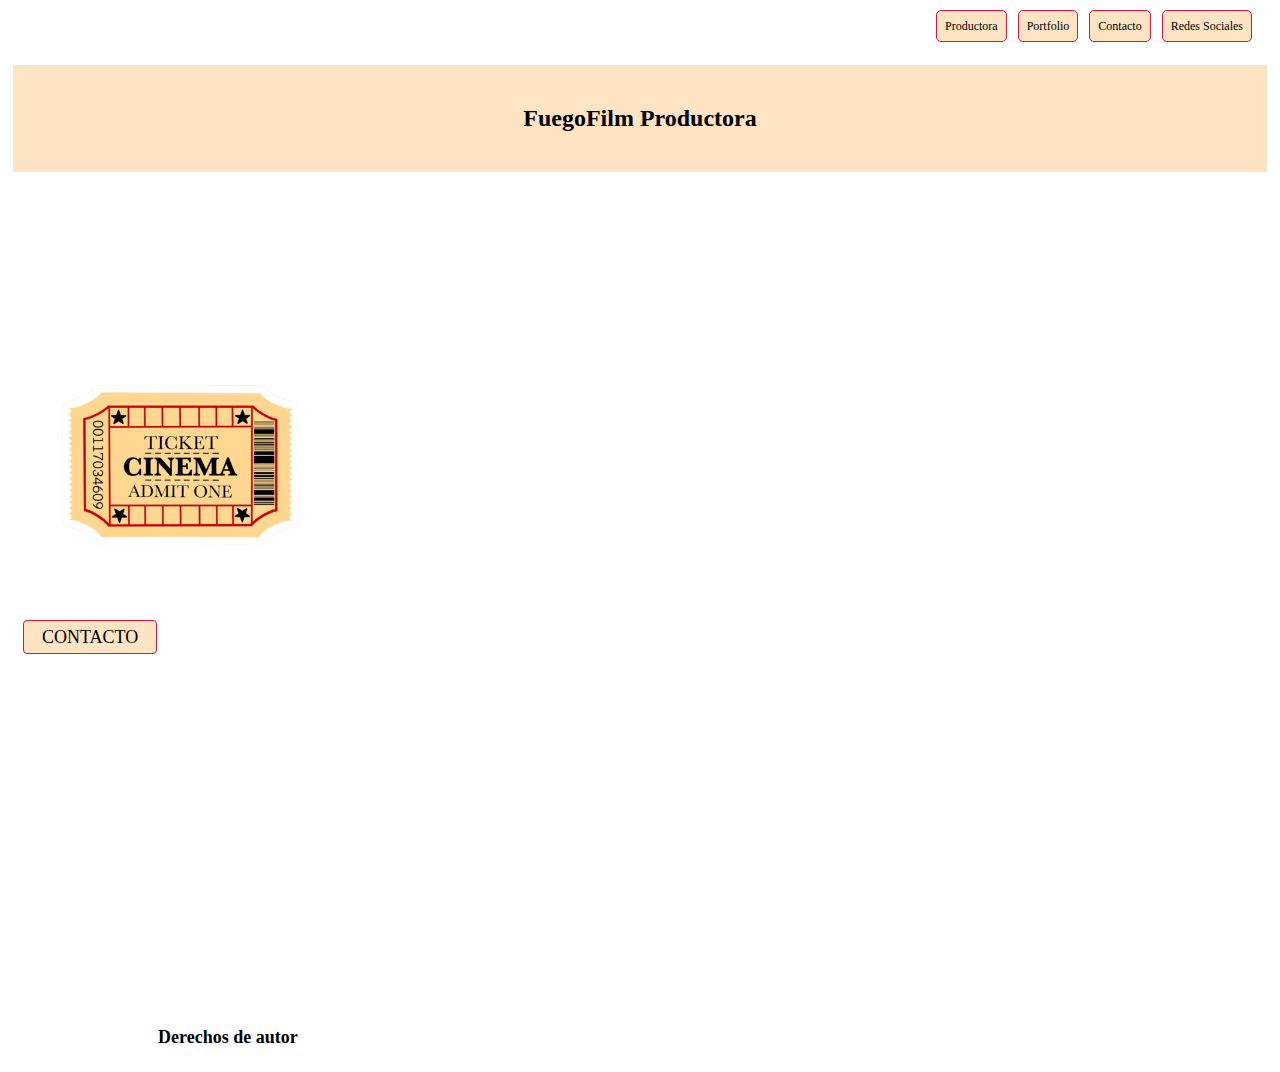
<file: index.html>
<!DOCTYPE html>
<html lang="es">
<head>
    <meta charset="UTF-8">
    <meta http-equiv="X-UA-Compatible" content="IE=edge">
    <meta name="viewport" content="width=device-width, initial-scale=1.0">
    <meta name="keywords" content="producciónes, contacto, videos, imágenes.">
    <meta name="description" content="página web de realizaciónes audiovisuales">
    <title>Inicio</title>
    <!-- CSS only -->
    <link href="https://cdn.jsdelivr.net/npm/bootstrap@5.2.2/dist/css/bootstrap.min.css" rel="stylesheet" integrity="sha384-Zenh87qX5JnK2Jl0vWa8Ck2rdkQ2Bzep5IDxbcnCeuOxjzrPF/et3URy9Bv1WTRi" crossorigin="anonymous">
    <!-- CSS -->
    <link rel="stylesheet" href="CSS/estilo.css">
    <!-- AOS -->
    <link href="https://unpkg.com/aos@2.3.1/dist/aos.css" rel="stylesheet">
    <!-- ICONO -->
    <link rel="shortcut icon" href="/imagenes/logo-desarrollo.png" type="image/x-icon">
</head>

<body>
    <!-- HEADER -->
<header  class="encabezado">
    <h1 class="tituloPrincipal">FuegoFilm Productora</h1>
    <h2 data-aos="zoom-in">Producciónes audiovisuales</h2>

<!-- BOTONES DE GUIA -->
        <nav>
            <ul class="lista">
                <li><a href="/paginas/productora.html">Productora</a></li>
                <li><a href="/paginas/portfolio.html">Portfolio</a></li>
                <li><a href="/paginas/contacto.html">Contacto</a></li>
                <li><a href="/paginas/redessociales.html">Redes Sociales</a></li>
            </ul>
        </nav>
</header>


<!-- PARRAFO -->
<div class="div">
    <div class="hero d-flex flex-column justify-content-center align-items-center">
        <section>
            <div  class="container">
                <div class="row justify-content-center"> 
                     <div class="col">
                         <p class="parrafoInicio">Si puede ser escrito o pensado, puede ser filmado.</p>
                     </div>
                </div>
            </div>
        </section>

        <img class="galeria" src="/imagenes/ticket.png" alt="">

        <!-- BOTÓN CONTACTO -->
        <div>
            <a class="contacto" href="/paginas/contacto.html">CONTACTO</a>
        </div>
    </div>   
</div>


<!-- DERECHOS -->
        <footer  class="footer">
            <h4>Derechos de autor</h4>
        </footer>


        <!-- AOS -->
        <script src="https://unpkg.com/aos@2.3.1/dist/aos.js"></script>
        <script>
        AOS.init();
        </script>


        <!-- JavaScript Bundle with Popper -->
        <script src="https://cdn.jsdelivr.net/npm/bootstrap@5.2.2/dist/js/bootstrap.bundle.min.js" integrity="sha384-OERcA2EqjJCMA+/3y+gxIOqMEjwtxJY7qPCqsdltbNJuaOe923+mo//f6V8Qbsw3" crossorigin="anonymous"></script>

</body>
</html>
</file>
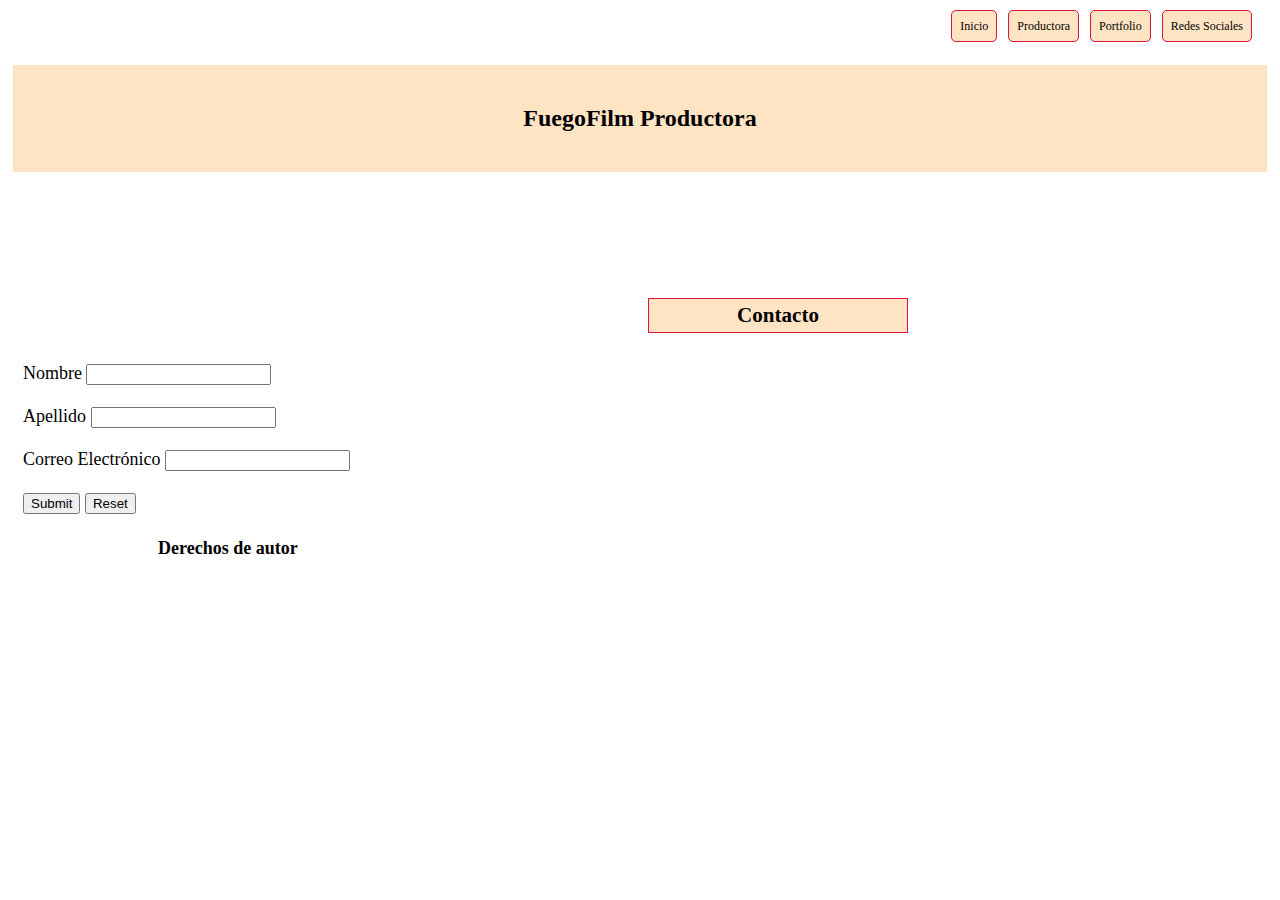
<file: paginas/contacto.html>
<!DOCTYPE html>
<html lang="es">
<head>
    <meta charset="UTF-8">
    <meta http-equiv="X-UA-Compatible" content="IE=edge">
    <meta name="viewport" content="width=device-width, initial-scale=1.0">
    <meta name="keywords" content="producciónes, contacto, videos, imágenes.">
    <meta name="description" content="página web de realizaciónes audiovisuales">
    <title>Contacto</title>
    <!-- CSS only -->
    <link href="https://cdn.jsdelivr.net/npm/bootstrap@5.2.2/dist/css/bootstrap.min.css" rel="stylesheet" integrity="sha384-Zenh87qX5JnK2Jl0vWa8Ck2rdkQ2Bzep5IDxbcnCeuOxjzrPF/et3URy9Bv1WTRi" crossorigin="anonymous">
    <!-- CSS -->
    <link rel="stylesheet" href="/CSS/estilo.css">
    <!-- AOS -->
    <link href="https://unpkg.com/aos@2.3.1/dist/aos.css" rel="stylesheet">
    <!-- ICONO -->
    <link rel="shortcut icon" href="/imagenes/logo-desarrollo.png" type="image/x-icon">
</head>


<!-- TITULO Y SUBTITULOS -->
<body>
<header class="encabezado">
    <h1 class="tituloPrincipal">FuegoFilm Productora</h1>
    <h2 data-aos="zoom-in">Producciónes audiovisuales</h2>


 <!-- BOTONES DE GUIA -->
        <nav>
            <ul class="lista">
                <li><a href="../index.html">Inicio</a></li>
                <li><a href="/paginas/productora.html">Productora</a></li>
                <li><a href="/paginas/portfolio.html">Portfolio</a></li>
                <li><a href="/paginas/redessociales.html">Redes Sociales</a></li>
            </ul>
        </nav>
</header>


    <!--CONTACTO - FORMULARIO  -->
    <div class="div">
            <h3 class= "h3" data-aos="fade-right">Contacto</h3>
    </div>

    <div class="div">
        <form>
            <label for="nombre">Nombre</label>
            <input type="text" id="nombre">
            <br><br>
            <label for="apellido">Apellido</label>
            <input type="text" id="apellido">
            <br><br>
            <label for="correo electrónico">Correo Electrónico</label>
            <input type="email" id="correo electrónico">
            <br><br>
            <input type="submit">
            <input type="reset">
        </form>
    </div>


    <!-- DERECHOS -->
        <footer class="footer">
            <h4>Derechos de autor</h4>
        </footer>
    

        <!-- AOS -->
        <script src="https://unpkg.com/aos@2.3.1/dist/aos.js"></script>
        <script>
            AOS.init();
          </script>


          <!-- JavaScript Bundle with Popper -->
        <script src="https://cdn.jsdelivr.net/npm/bootstrap@5.2.2/dist/js/bootstrap.bundle.min.js" integrity="sha384-OERcA2EqjJCMA+/3y+gxIOqMEjwtxJY7qPCqsdltbNJuaOe923+mo//f6V8Qbsw3" crossorigin="anonymous"></script>

</body>
</html>
</file>
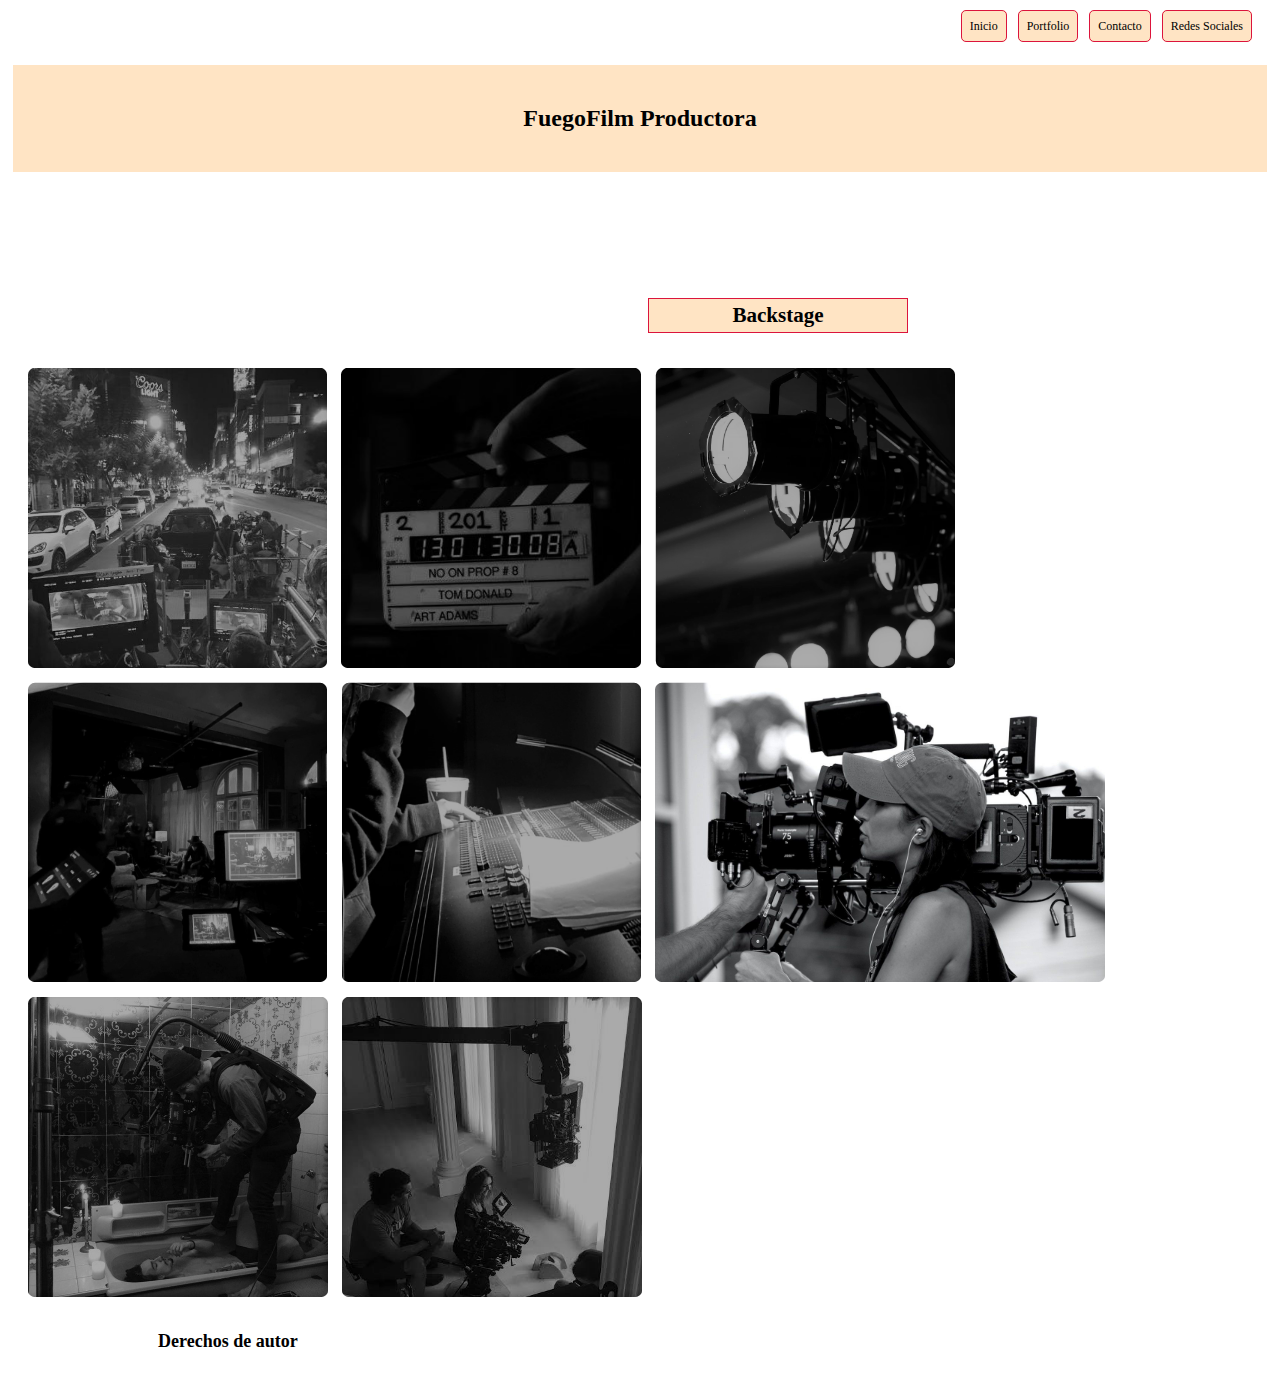
<file: paginas/productora.html>
<!DOCTYPE html>
<html lang="es">
<head>
    <meta charset="UTF-8">
    <meta http-equiv="X-UA-Compatible" content="IE=edge">
    <meta name="viewport" content="width=device-width, initial-scale=1.0">
    <meta name="keywords" content="producciónes, contacto, videos, imágenes.">
    <meta name="description" content="página web de realizaciónes audiovisuales">
    <title>Productora</title>
    <!-- CSS only -->
    <link href="https://cdn.jsdelivr.net/npm/bootstrap@5.2.2/dist/css/bootstrap.min.css" rel="stylesheet" integrity="sha384-Zenh87qX5JnK2Jl0vWa8Ck2rdkQ2Bzep5IDxbcnCeuOxjzrPF/et3URy9Bv1WTRi" crossorigin="anonymous">
    <!-- CSS -->
    <link rel="stylesheet" href="/CSS/estilo.css">
    <!-- AOS -->
    <link href="https://unpkg.com/aos@2.3.1/dist/aos.css" rel="stylesheet">
    <!-- ICONO -->
    <link rel="shortcut icon" href="/imagenes/logo-desarrollo.png" type="image/x-icon">

</head>

<!-- TITULO Y SUBTITULO -->
<body>
<header class="encabezado">
    <h1 class="tituloPrincipal">FuegoFilm Productora</h1>
    <h2 data-aos="zoom-in">Producciónes audiovisuales</h2>

 <!-- BOTONES DE GUIA -->
        <nav>
            <ul class="lista">
                <li><a href="../index.html">Inicio</a></li>
                <li><a href="/paginas/portfolio.html">Portfolio</a></li>
                <li><a href="/paginas/contacto.html">Contacto</a></li>
                <li><a href="/paginas/redessociales.html">Redes Sociales</a></li>
            </ul>
        </nav>
</header>

<!-- BACKSTAGE -->
    <div class="div">
        <h3 class="h3" data-aos="fade-right">Backstage</h3>
    </div>


    <!-- IMAGENES -->
    <div class="div">
      <section class="imagenGaleria">
        <div class="row">
          <img class="col-xl-3 col-md-6 col-sm-12 galeria" src="/imagenes/back ciudad.jpeg" alt="backstage ciudad">
          <img class="col-xl-3 col-md-6 col-sm-12 galeria" src="/imagenes/claqueta 2.jpeg" alt="claqueta">
          <img class="col-xl-3 col-md-6 col-sm-12 galeria" src="/imagenes/luces.png" alt="luces">
          <img class="col-xl-3 col-md-6 col-sm-12 galeria" src="/imagenes/backstage .jpg" alt="backstage">
          <img class="col-xl-3 col-md-6 col-sm-12 galeria" src="/imagenes/sonido.jpeg" alt="estudio de sonido">
          <img class="col-xl-3 col-md-6 col-sm-12 galeria" src="/imagenes/mujer grabando.jpeg" alt="mujer grabando">
          <img class="col-xl-3 col-md-6 col-sm-12 galeria" src="/imagenes/backstage bañera.jpeg" alt="grabación en la bañera">
          <img class="col-xl-3 col-md-6 col-sm-12 galeria" src="/imagenes/back edificio.jpeg" alt="grabación en un edificio">
        </div>
      </section>
    </div>


    <!-- DERECHOS -->
        <footer  class="footer">
            <h4>Derechos de autor</h4>
        </footer>


    <!-- AOS -->
    <script src="https://unpkg.com/aos@2.3.1/dist/aos.js"></script>
    <script>
        AOS.init();
      </script>


    <!-- JavaScript Bundle with Popper -->
    <script src="https://cdn.jsdelivr.net/npm/bootstrap@5.2.2/dist/js/bootstrap.bundle.min.js" integrity="sha384-OERcA2EqjJCMA+/3y+gxIOqMEjwtxJY7qPCqsdltbNJuaOe923+mo//f6V8Qbsw3" crossorigin="anonymous"></script>
    
</body>
</html>
</file>
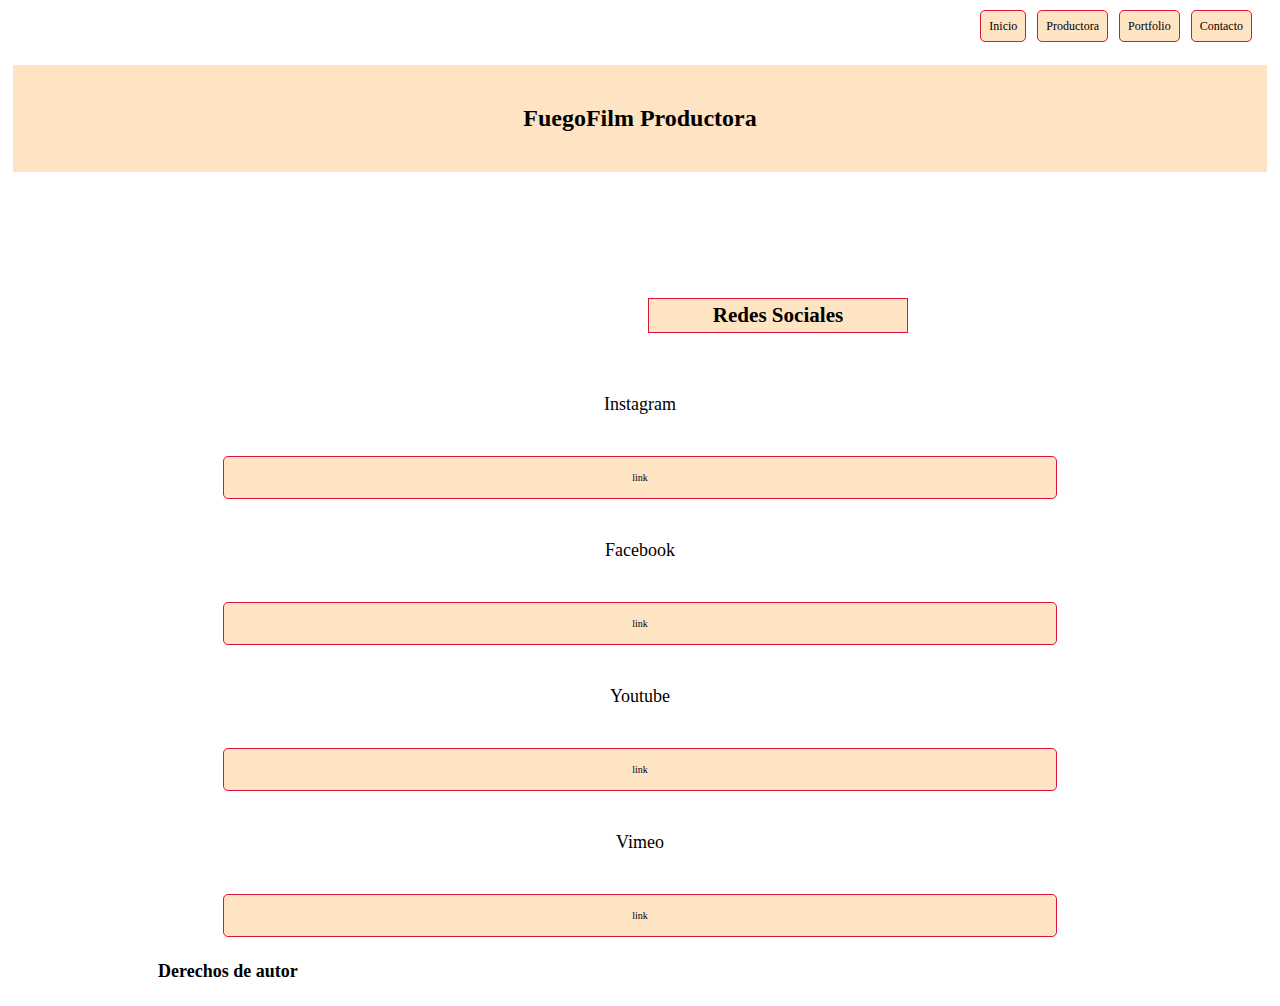
<file: paginas/redessociales.html>
<!DOCTYPE html>
<html lang="es">
<head>
    <meta charset="UTF-8">
    <meta http-equiv="X-UA-Compatible" content="IE=edge">
    <meta name="viewport" content="width=device-width, initial-scale=1.0">
    <meta name="keywords" content="producciónes, contacto, videos, imágenes.">
    <meta name="description" content="página web de realizaciónes audiovisuales">
    <title>Redes Sociales</title>
    <!-- CSS only -->
    <link href="https://cdn.jsdelivr.net/npm/bootstrap@5.2.2/dist/css/bootstrap.min.css" rel="stylesheet" integrity="sha384-Zenh87qX5JnK2Jl0vWa8Ck2rdkQ2Bzep5IDxbcnCeuOxjzrPF/et3URy9Bv1WTRi" crossorigin="anonymous">
    <!-- CSS -->
    <link rel="stylesheet" href="/CSS/estilo.css">
    <!-- AOS -->
    <link href="https://unpkg.com/aos@2.3.1/dist/aos.css" rel="stylesheet">
    <!-- ICONO -->
    <link rel="shortcut icon" href="/imagenes/logo-desarrollo.png" type="image/x-icon">
</head>

<!-- TITULO Y SUBTITULO -->
<body>
<header class="encabezado">
    <h1 class="tituloPrincipal">FuegoFilm Productora</h1>
    <h2 data-aos="zoom-in">Producciónes audiovisuales</h2>

    <!-- BOTONES DE GUIA -->
        <nav>
            <ul class="lista">
                <li><a href="../index.html">Inicio</a></li>
                <li><a href="/paginas/productora.html">Productora</a></li>
                <li><a href="/paginas/portfolio.html">Portfolio</a></li>
                <li><a href="/paginas/contacto.html">Contacto</a></li>
            </ul>
        </nav>
</header>

    <!-- REDES SOCIALES -->
    <div class="div">
        <h3  class="h3" data-aos="fade-right">Redes Sociales</h3>
    </div>


    <!-- LINKS REDES -->
    <div class="div">
        <form>
        <br />
          <label class="redesWeb Uno">Instagram</label>
          <br />
          <span class="span Uno">link</span>
          <br />
          <label class="redesWeb Dos">Facebook</label>
          <br />
          <span class="span Dos">link</span>
          <br />
          <label class="redesWeb Tres">Youtube</label>
          <br />
          <span class="span Tres">link</span>
          <br />
          <label class="redesWeb Cuatro">Vimeo</label>
          <br />
          <span class="span Cuatro">link</span>
        </form>
    </div>

    <!-- DERECHOS -->
        <footer class="footer">
            <h4>Derechos de autor</h4>
        </footer>

        
        <!-- AOS -->
        <script src="https://unpkg.com/aos@2.3.1/dist/aos.js"></script>
        <script>
            AOS.init();
          </script>
    

    <!-- JavaScript Bundle with Popper -->
    <script src="https://cdn.jsdelivr.net/npm/bootstrap@5.2.2/dist/js/bootstrap.bundle.min.js" integrity="sha384-OERcA2EqjJCMA+/3y+gxIOqMEjwtxJY7qPCqsdltbNJuaOe923+mo//f6V8Qbsw3" crossorigin="anonymous"></script>
</body>
</html>
</file>
<file: CSS/estilo.css>
@charset "UTF-8";
@import url("https://fonts.googleapis.com/css2?family=Raleway:wght@300&family=Roboto:wght@300&family=Titillium+Web:ital,wght@1,300&display=swap"); /*  ESTILOS GENERALES */
html {
  font-size: 75%;
}
html body {
  background-image: url(https://i.pinimg.com/564x/84/c9/f0/84c9f06e6e385717b955bd9299bbad6f.jpg);
  color: black;
  font-family: "Roboto" sans-serif;
}

/* TITULO Y DISEÑO WEB*/
.encabezado {
  color: black;
}
.encabezado .tituloPrincipal {
  background-color: bisque;
  text-align: center;
  justify-content: space-between;
  color: black;
  padding: 40px;
  margin: 65px 5px 10px 5px;
}
.encabezado h2 {
  text-align: center;
  color: white;
}
.encabezado .lista {
  text-align: start;
  position: absolute;
  top: 15px;
  right: 20px;
  padding: 4px;
  margin: auto;
}
.encabezado li {
  display: inline;
  background-color: bisque;
  padding: 8px;
  margin: 4px;
  border-radius: 5px;
  border: solid 1px crimson;
}
.encabezado a {
  color: black;
  text-decoration: none;
  transition: all 0.5s ease;
}
.encabezado a:hover {
  color: darksalmon;
}

/* TITULO DEL CONTENIDO */
.h3 {
  background-color: bisque;
  padding: 4px;
  width: 250px;
  text-align: center;
  border: solid 1px crimson;
}

/* PÁRRAFO */
.parrafoInicio {
  padding: 10px;
  margin: 5px 5px 10px 5px;
}

/* DRECHOS AUTOR */
.footer {
  margin: 60px 5px 30px 600px;
  color: black;
  font-size: 18px;
}

/* CONTACTO */
.div {
  margin: 15px;
  color: black;
  font-size: 18px;
}

/* REDES SOCIALES */
.redesWeb {
  display: block;
  text-align: center;
  font-size: 18px;
}

.span {
  display: block;
  background-color: bisque;
  padding: 15px;
  border-radius: 5px;
  border: solid 1px crimson;
  font-size: 10px;
  text-align: center;
  margin: 10px 200px 10px 200px;
}

/* VIDEO*/
/* MEDIA MOBILE */
@media (max-width: 600px) {
  .encabezado {
    color: white;
  }
  .div {
    color: white;
  }
  .footer {
    color: white;
    margin: 8px 5px 8px 5px;
  }
  .h3 {
    color: white;
    text-align: center;
    margin: 90px 200px 30px 30px;
  }
  .span {
    padding: 15px;
    margin: 10px 50px 10px 20px;
  }
  .redesWeb {
    margin: 10px 50px 10px 20px;
  }
}
/*  MEDIA TABLET */
@media (min-width: 601px) {
  .encabezado {
    color: black;
  }
  .div {
    color: black;
  }
  .footer {
    color: black;
    margin: 10px 40px 10px 40px;
  }
  .h3 {
    color: black;
    text-align: center;
    margin: 90px 200px 30px 265px;
  }
  .redesWeb {
    margin: 10px 200px 10px 210px;
  }
}
/* MEDIA DESKTOP*/
@media (min-width: 1024px) {
  .div {
    color: black;
  }
  .footer {
    color: black;
    margin: 10px 200px 10px 150px;
  }
  .h3 {
    color: black;
    text-align: center;
    margin: 90px 200px 30px 625px;
  }
  .redesWeb {
    margin: 10px 200px 10px 200px;
  }
}
/* HERO */
.hero {
  width: 100%;
  height: calc(100vh - 10rem);
  position: relative;
  display: inline-block;
}
.hero .parrafoInicio {
  color: white;
  margin-bottom: 30px;
  font-size: 30px;
}
.hero .contacto {
  text-decoration: none;
  border: solid 1px crimson;
  background-color: bisque;
  text-transform: uppercase;
  padding: 0.5rem 1.5rem;
  border-radius: 4px;
  color: black;
  text-decoration: none;
  transition: all 0.5s ease;
}
.hero .contacto:hover {
  color: darksalmon;
}

/* GALERIA */
.galeria {
  height: 25rem;
  border-radius: 1rem;
  padding: 0.4rem;
  max-width: 100%;
  transition: all 0.3s ease;
  filter: none;
}
.galeria:hover {
  transform: scale(1.03);
  filter: grayscale(40%);
}

/*# sourceMappingURL=estilo.css.map */
</file>
